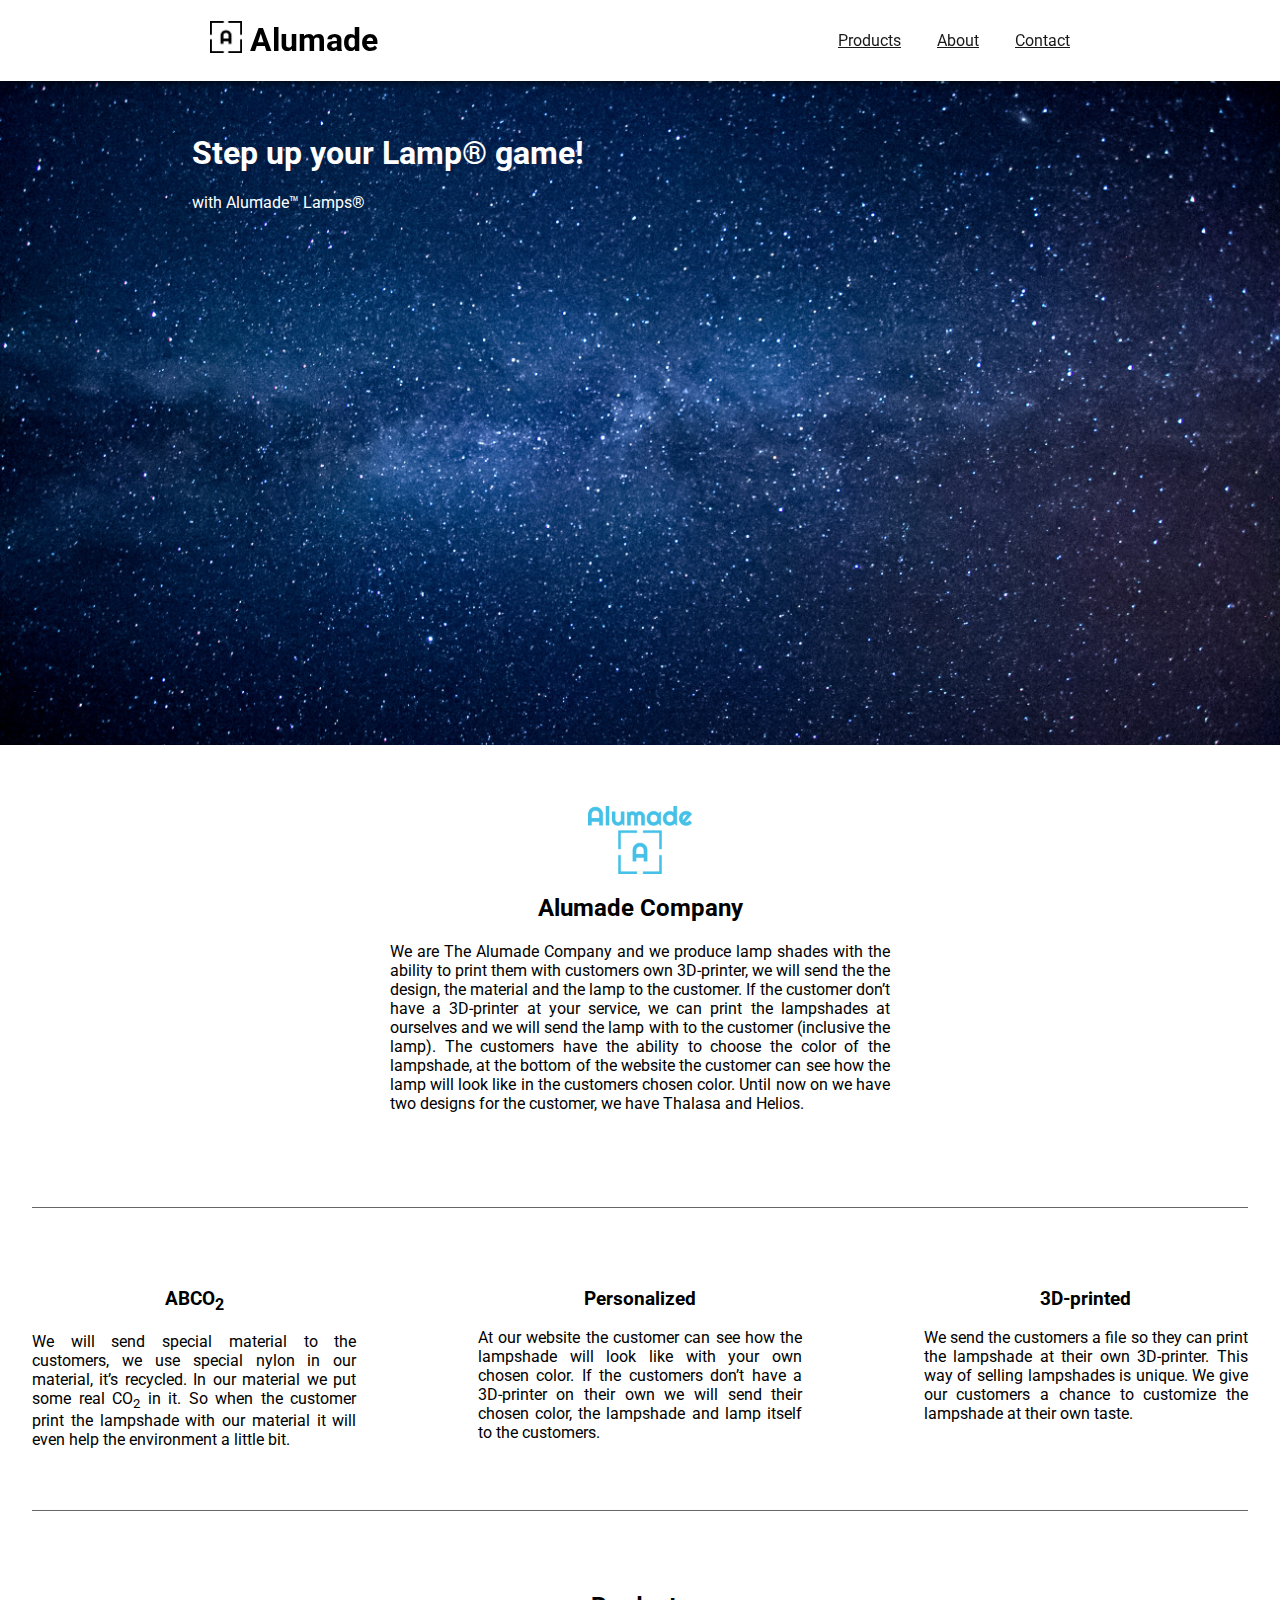
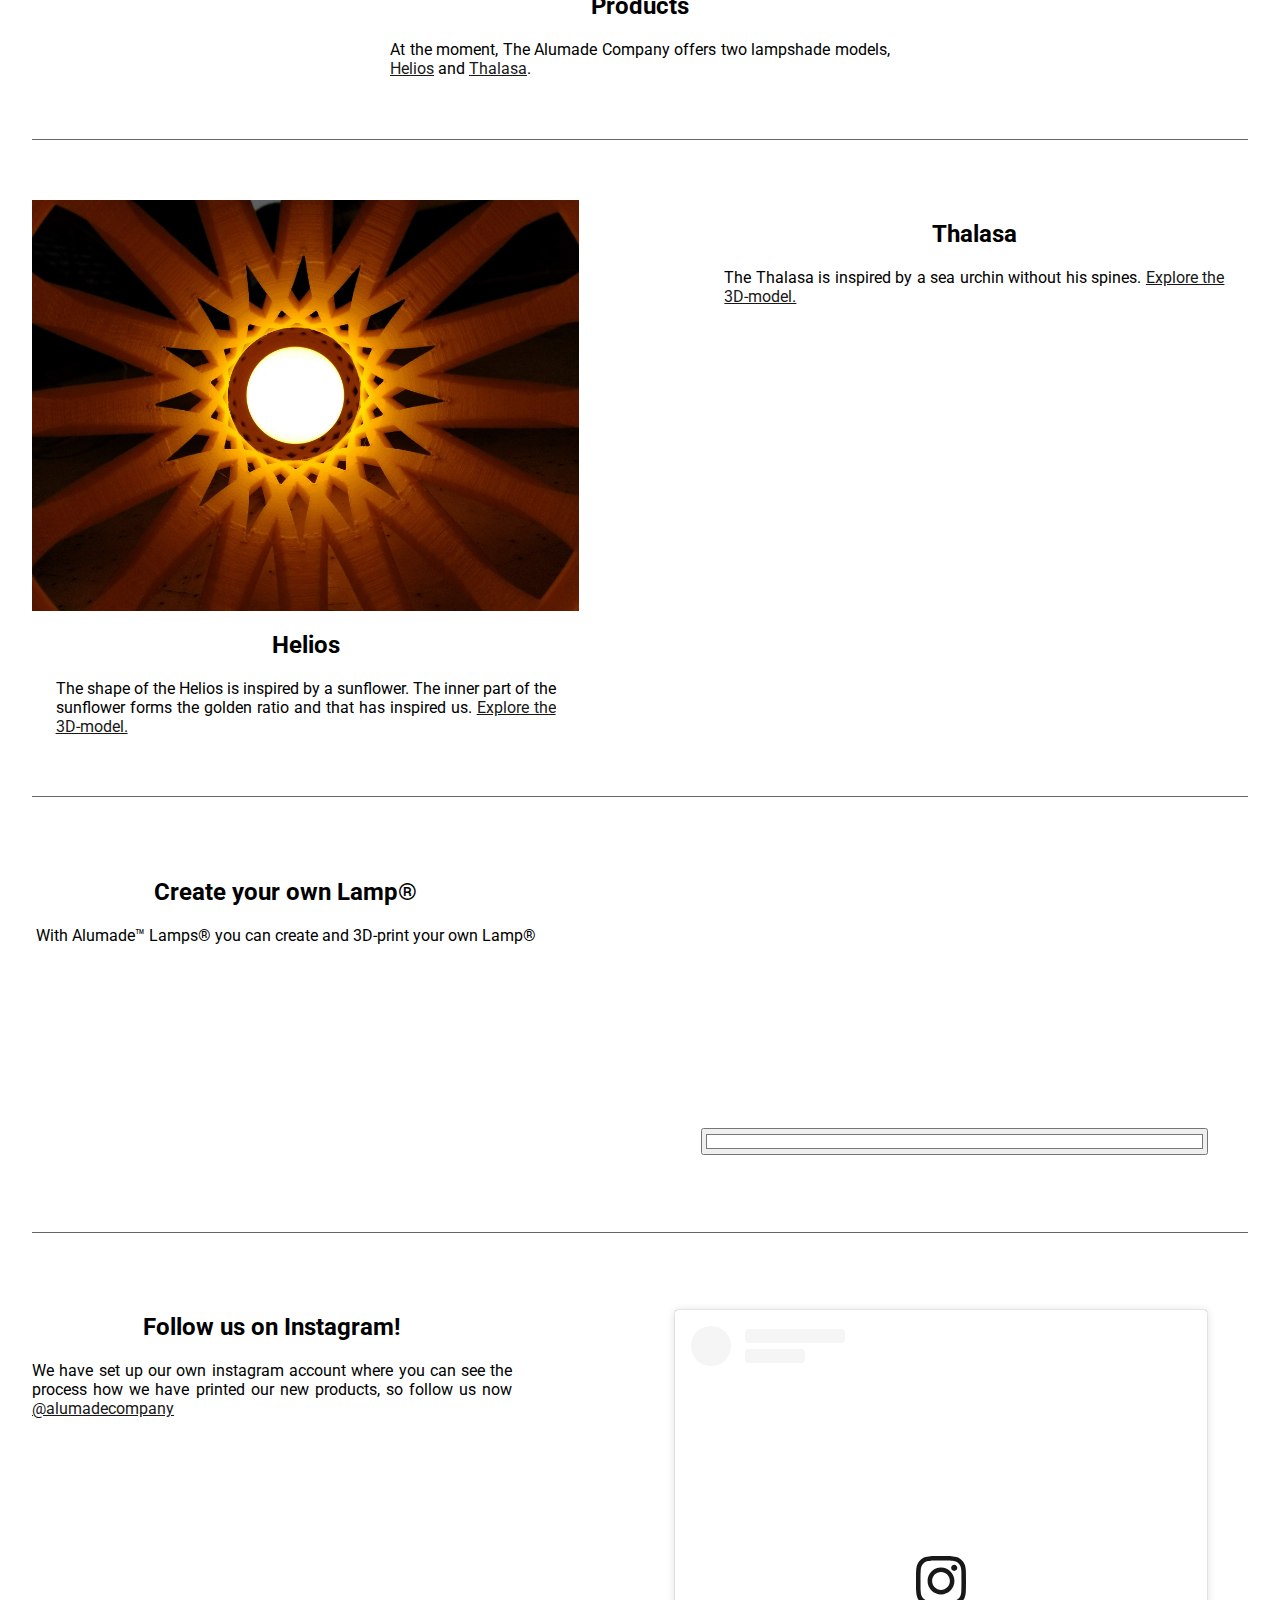
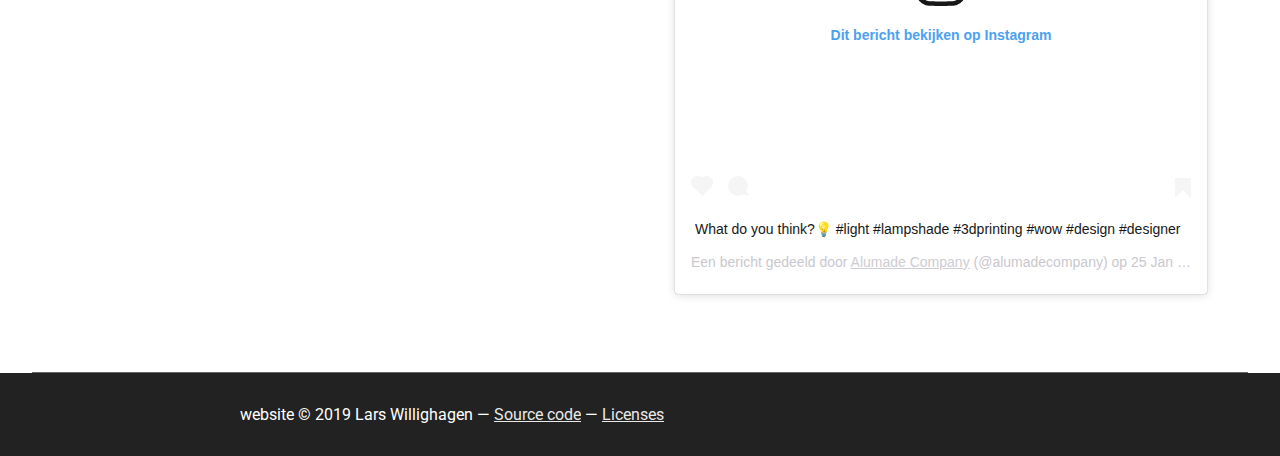
<file: index.html>
<!doctype html5>
<html>
  <head>
    <title>Home - Alumade</title>
    <meta name="description" content="">

    <meta name="viewport" content="width=device-width, initial-scale=1">
    <meta charset="utf-8">

    <link rel="icon" href="./assets/img/logo-black-small.png" />

    <link rel="stylesheet" href="https://fonts.googleapis.com/css?family=Roboto:100,300,400,500,700,900,100i,300i,400i,500i,700i,900i" />
    <link rel="stylesheet" href="./assets/css/main.css" />

    <script defer src="https://cdn.babylonjs.com/babylon.js"></script>
    <script defer src="https://preview.babylonjs.com/loaders/babylonjs.loaders.min.js"></script>
  </head>
  <body>
    <nav>
      <h1>
        <img src="./assets/img/logo-black-small.png" />
        Alumade
      </h1>

      <ul>
        <li><a href="#/products">Products</a></li>
        <li><a href="#/about">About</a></li>
        <li><a href="#/contact">Contact</a></li>
      </ul>
    </nav>

    <header>
      <h1>Step up your Lamp&reg; game!</h1>
      <p>with Alumade&trade; Lamps&reg;</p>
    </header>

    <main>
      <section>
        <div>
          <a name="/about"></a>
          <img src="./assets/img/logo.png" style="width: auto; height: 20%" />
          <h2>Alumade Company</h2>
          <p>
            We are The Alumade Company and we produce lamp shades with the ability to print them with customers own 3D-printer, we will send the the design, the material and the lamp to the customer. If the customer don’t have a 3D-printer at your service, we can print the lampshades at ourselves and we will send the lamp with to the customer (inclusive the lamp). The customers have the ability to choose the color of the lampshade, at the bottom of the website the customer can see how the lamp will look like in the customers chosen color. Until now on we have two designs for the customer, we have Thalasa and Helios.
          </p>
        </div>
      </section>

      <section>
        <div>
          <h3>ABCO<sub>2</sub></h3>
          <p>
            We will send special material to the customers, we use special nylon in our material, it’s recycled. In our material we put some real CO<sub>2</sub> in it. So when the customer print the lampshade with our material it will even help the environment a little bit.
          </p>
        </div>
        <div>
          <h3>Personalized</h3>
          <p>
            At our website the customer can see how the lampshade will look like with your own chosen color. If the customers don’t have a 3D-printer on their own we will send their chosen color, the lampshade and lamp itself to the customers.
          </p>
        </div>
        <div>
          <h3>3D-printed</h3>
          <p>
            We send the customers a file so they can print the lampshade at their own 3D-printer. This way of selling lampshades is unique. We give our customers a chance to customize the lampshade at their own taste.
          </p>
        </div>
      </section>

      <section>
        <div>
          <a name="/products"></a>
          <h2>Products</h2>
          <p>
            At the moment, The Alumade Company offers two lampshade models, <a href="#/products/helios">Helios</a> and <a href="#/products/thalasa">Thalasa</a>.
          </p>
        </div>
      </section>

      <section>
        <div>
          <a name="/products/helios"></a>
          <img src="./assets/img/helios_1.jpg" />
          <h2>Helios</h2>
          <p>The shape of the Helios is inspired by a sunflower. The inner part of the sunflower forms the golden ratio and that has inspired us. <a href="view#/helios">Explore the 3D-model.</a></p>
        </div>
        <div>
          <a name="/products/thalasa"></a>
          <h2>Thalasa</h2>
          <p>The Thalasa is inspired by a sea urchin without his spines. <a href="view#/thalasa">Explore the 3D-model.</a></p>
        </div>
      </section>

      <section>
        <div>
          <a name="/products"></a>
          <h2>Create your own Lamp&reg;</h2>
          <p>With Alumade&trade; Lamps&reg; you can create and 3D-print your own Lamp&reg;</p>
        </div>
        <figure>
          <canvas id="model-001"></canvas>
          <input type="color" value="#ffffff" onchange="setColor(this.value)">
        </figure>
      </section>

      <section>
        <div>
          <a name="/contact"></a>
          <h2>Follow us on Instagram!</h2>
          <p>We have set up our own instagram account where you can see the process how we have printed our new products, so follow us now <a href="https://www.instagram.com/alumadecompany/">@alumadecompany</a></p>
        </div>
        <figure>
          <blockquote class="instagram-media" data-instgrm-captioned data-instgrm-permalink="https://www.instagram.com/p/BtDrWAYnxCB/?utm_source=ig_embed&amp;utm_medium=loading" data-instgrm-version="12" style=" background:#FFF; border:0; border-radius:3px; box-shadow:0 0 1px 0 rgba(0,0,0,0.5),0 1px 10px 0 rgba(0,0,0,0.15); margin: 1px; max-width:540px; min-width:326px; padding:0; width:99.375%; width:-webkit-calc(100% - 2px); width:calc(100% - 2px);"><div style="padding:16px;"> <a href="https://www.instagram.com/p/BtDrWAYnxCB/?utm_source=ig_embed&amp;utm_medium=loading" style=" background:#FFFFFF; line-height:0; padding:0 0; text-align:center; text-decoration:none; width:100%;" target="_blank"> <div style=" display: flex; flex-direction: row; align-items: center;"> <div style="background-color: #F4F4F4; border-radius: 50%; flex-grow: 0; height: 40px; margin-right: 14px; width: 40px;"></div> <div style="display: flex; flex-direction: column; flex-grow: 1; justify-content: center;"> <div style=" background-color: #F4F4F4; border-radius: 4px; flex-grow: 0; height: 14px; margin-bottom: 6px; width: 100px;"></div> <div style=" background-color: #F4F4F4; border-radius: 4px; flex-grow: 0; height: 14px; width: 60px;"></div></div></div><div style="padding: 19% 0;"></div><div style="display:block; height:50px; margin:0 auto 12px; width:50px;"><svg width="50px" height="50px" viewBox="0 0 60 60" version="1.1" xmlns="https://www.w3.org/2000/svg" xmlns:xlink="https://www.w3.org/1999/xlink"><g stroke="none" stroke-width="1" fill="none" fill-rule="evenodd"><g transform="translate(-511.000000, -20.000000)" fill="#000000"><g><path d="M556.869,30.41 C554.814,30.41 553.148,32.076 553.148,34.131 C553.148,36.186 554.814,37.852 556.869,37.852 C558.924,37.852 560.59,36.186 560.59,34.131 C560.59,32.076 558.924,30.41 556.869,30.41 M541,60.657 C535.114,60.657 530.342,55.887 530.342,50 C530.342,44.114 535.114,39.342 541,39.342 C546.887,39.342 551.658,44.114 551.658,50 C551.658,55.887 546.887,60.657 541,60.657 M541,33.886 C532.1,33.886 524.886,41.1 524.886,50 C524.886,58.899 532.1,66.113 541,66.113 C549.9,66.113 557.115,58.899 557.115,50 C557.115,41.1 549.9,33.886 541,33.886 M565.378,62.101 C565.244,65.022 564.756,66.606 564.346,67.663 C563.803,69.06 563.154,70.057 562.106,71.106 C561.058,72.155 560.06,72.803 558.662,73.347 C557.607,73.757 556.021,74.244 553.102,74.378 C549.944,74.521 548.997,74.552 541,74.552 C533.003,74.552 532.056,74.521 528.898,74.378 C525.979,74.244 524.393,73.757 523.338,73.347 C521.94,72.803 520.942,72.155 519.894,71.106 C518.846,70.057 518.197,69.06 517.654,67.663 C517.244,66.606 516.755,65.022 516.623,62.101 C516.479,58.943 516.448,57.996 516.448,50 C516.448,42.003 516.479,41.056 516.623,37.899 C516.755,34.978 517.244,33.391 517.654,32.338 C518.197,30.938 518.846,29.942 519.894,28.894 C520.942,27.846 521.94,27.196 523.338,26.654 C524.393,26.244 525.979,25.756 528.898,25.623 C532.057,25.479 533.004,25.448 541,25.448 C548.997,25.448 549.943,25.479 553.102,25.623 C556.021,25.756 557.607,26.244 558.662,26.654 C560.06,27.196 561.058,27.846 562.106,28.894 C563.154,29.942 563.803,30.938 564.346,32.338 C564.756,33.391 565.244,34.978 565.378,37.899 C565.522,41.056 565.552,42.003 565.552,50 C565.552,57.996 565.522,58.943 565.378,62.101 M570.82,37.631 C570.674,34.438 570.167,32.258 569.425,30.349 C568.659,28.377 567.633,26.702 565.965,25.035 C564.297,23.368 562.623,22.342 560.652,21.575 C558.743,20.834 556.562,20.326 553.369,20.18 C550.169,20.033 549.148,20 541,20 C532.853,20 531.831,20.033 528.631,20.18 C525.438,20.326 523.257,20.834 521.349,21.575 C519.376,22.342 517.703,23.368 516.035,25.035 C514.368,26.702 513.342,28.377 512.574,30.349 C511.834,32.258 511.326,34.438 511.181,37.631 C511.035,40.831 511,41.851 511,50 C511,58.147 511.035,59.17 511.181,62.369 C511.326,65.562 511.834,67.743 512.574,69.651 C513.342,71.625 514.368,73.296 516.035,74.965 C517.703,76.634 519.376,77.658 521.349,78.425 C523.257,79.167 525.438,79.673 528.631,79.82 C531.831,79.965 532.853,80.001 541,80.001 C549.148,80.001 550.169,79.965 553.369,79.82 C556.562,79.673 558.743,79.167 560.652,78.425 C562.623,77.658 564.297,76.634 565.965,74.965 C567.633,73.296 568.659,71.625 569.425,69.651 C570.167,67.743 570.674,65.562 570.82,62.369 C570.966,59.17 571,58.147 571,50 C571,41.851 570.966,40.831 570.82,37.631"></path></g></g></g></svg></div><div style="padding-top: 8px;"> <div style=" color:#3897f0; font-family:Arial,sans-serif; font-size:14px; font-style:normal; font-weight:550; line-height:18px;"> Dit bericht bekijken op Instagram</div></div><div style="padding: 12.5% 0;"></div> <div style="display: flex; flex-direction: row; margin-bottom: 14px; align-items: center;"><div> <div style="background-color: #F4F4F4; border-radius: 50%; height: 12.5px; width: 12.5px; transform: translateX(0px) translateY(7px);"></div> <div style="background-color: #F4F4F4; height: 12.5px; transform: rotate(-45deg) translateX(3px) translateY(1px); width: 12.5px; flex-grow: 0; margin-right: 14px; margin-left: 2px;"></div> <div style="background-color: #F4F4F4; border-radius: 50%; height: 12.5px; width: 12.5px; transform: translateX(9px) translateY(-18px);"></div></div><div style="margin-left: 8px;"> <div style=" background-color: #F4F4F4; border-radius: 50%; flex-grow: 0; height: 20px; width: 20px;"></div> <div style=" width: 0; height: 0; border-top: 2px solid transparent; border-left: 6px solid #f4f4f4; border-bottom: 2px solid transparent; transform: translateX(16px) translateY(-4px) rotate(30deg)"></div></div><div style="margin-left: auto;"> <div style=" width: 0px; border-top: 8px solid #F4F4F4; border-right: 8px solid transparent; transform: translateY(16px);"></div> <div style=" background-color: #F4F4F4; flex-grow: 0; height: 12px; width: 16px; transform: translateY(-4px);"></div> <div style=" width: 0; height: 0; border-top: 8px solid #F4F4F4; border-left: 8px solid transparent; transform: translateY(-4px) translateX(8px);"></div></div></div></a> <p style=" margin:8px 0 0 0; padding:0 4px;"> <a href="https://www.instagram.com/p/BtDrWAYnxCB/?utm_source=ig_embed&amp;utm_medium=loading" style=" color:#000; font-family:Arial,sans-serif; font-size:14px; font-style:normal; font-weight:normal; line-height:17px; text-decoration:none; word-wrap:break-word;" target="_blank">What do you think?💡 #light #lampshade #3dprinting #wow #design #designer</a></p> <p style=" color:#c9c8cd; font-family:Arial,sans-serif; font-size:14px; line-height:17px; margin-bottom:0; margin-top:8px; overflow:hidden; padding:8px 0 7px; text-align:center; text-overflow:ellipsis; white-space:nowrap;">Een bericht gedeeld door <a href="https://www.instagram.com/alumadecompany/?utm_source=ig_embed&amp;utm_medium=loading" style=" color:#c9c8cd; font-family:Arial,sans-serif; font-size:14px; font-style:normal; font-weight:normal; line-height:17px;" target="_blank"> Alumade Company</a> (@alumadecompany) op <time style=" font-family:Arial,sans-serif; font-size:14px; line-height:17px;" datetime="2019-01-25T12:25:27+00:00">25 Jan 2019 om 4:25 (PST)</time></p></div></blockquote> <script async src="//www.instagram.com/embed.js"></script>
        </figure>
      </section>
    </main>

    <footer>
      <p>website &copy; 2019 Lars Willighagen &mdash; <a href="https://github.com/larsgw/alumade-site-demo">Source code</a> &mdash; <a href="https://github.com/larsgw/alumade-site-demo/blob/master/LICENSE">Licenses</a></p>
    </footer>

    <script> window.model = '001.stl' </script>
    <script defer src="./assets/js/scene.js"></script>
  </body>
</html>
</file>
<file: assets/css/main.css>
:root {
  font-family: Roboto;
}

* {
  box-sizing: border-box;
}

body {
  margin: 0;
  padding-top: 4.365em;
}

nav {
  position: fixed;
  top: 0;
  left: 0;
  right: 0;
  z-index: 1;
  display: flex;
  align-items: center;
  justify-content: space-around;
  background-color: white;
  box-shadow: 0px 0px 10px 0px black;
  padding: 0 1em;
}

nav h1 img {
  vertical-align: top;
  height: 1em;
}

nav ul li {
  list-style-type: none;
  display: inline;
  margin-left: 2em;
}

header {
  background-image: url('../img/banner.jpg');
  background-size: cover;
  background-position: center;
  color: white;
  height: 75vh;
  padding: 4em 15%;
}

header * {
  margin-left: auto;
  margin-right: auto;
  max-width: 1000px;
}

header :first-child {
  margin-top: auto;
}

main {
  margin: 0 auto;
  max-width: 1400px;
  padding: 0 2em;
}

main section {
  display: flex;
  flex-direction: column;
  position: relative;
  min-height: 25vh;
  border-bottom: 1px solid #666;
  padding: 5% 0;
}

main section > * {
  flex: 1 0;
}

main section a[name] {
  position: absolute;
  top: -4.365em;
}

main section > :not(:last-child) {
  margin: 0 0 10% 0;
}

main section figure > * {
  width: 100%;
}

main section h2,
main section h3 {
  text-align: center;
}

main section img {
  display: block;
  width: 100%;
  margin: 0 auto;
}

main section p {
  text-align: justify;
  max-width: 500px;
  margin: 0 auto;
}

@media screen and (min-width: 700px) {
  main section {
    flex-direction: row;
  }
  main section > :not(:last-child) {
    margin: 0 10% 0 0;
  }
}

header h1, main h1 {
  font-size: 2em;
}

footer {
  background-color: #222;
  padding: 2em;
  color: white;
}

footer > * {
  max-width: 800px;
  margin: 0 auto;
}

a {
  color: inherit;
  opacity: 0.9;
}
</file>
